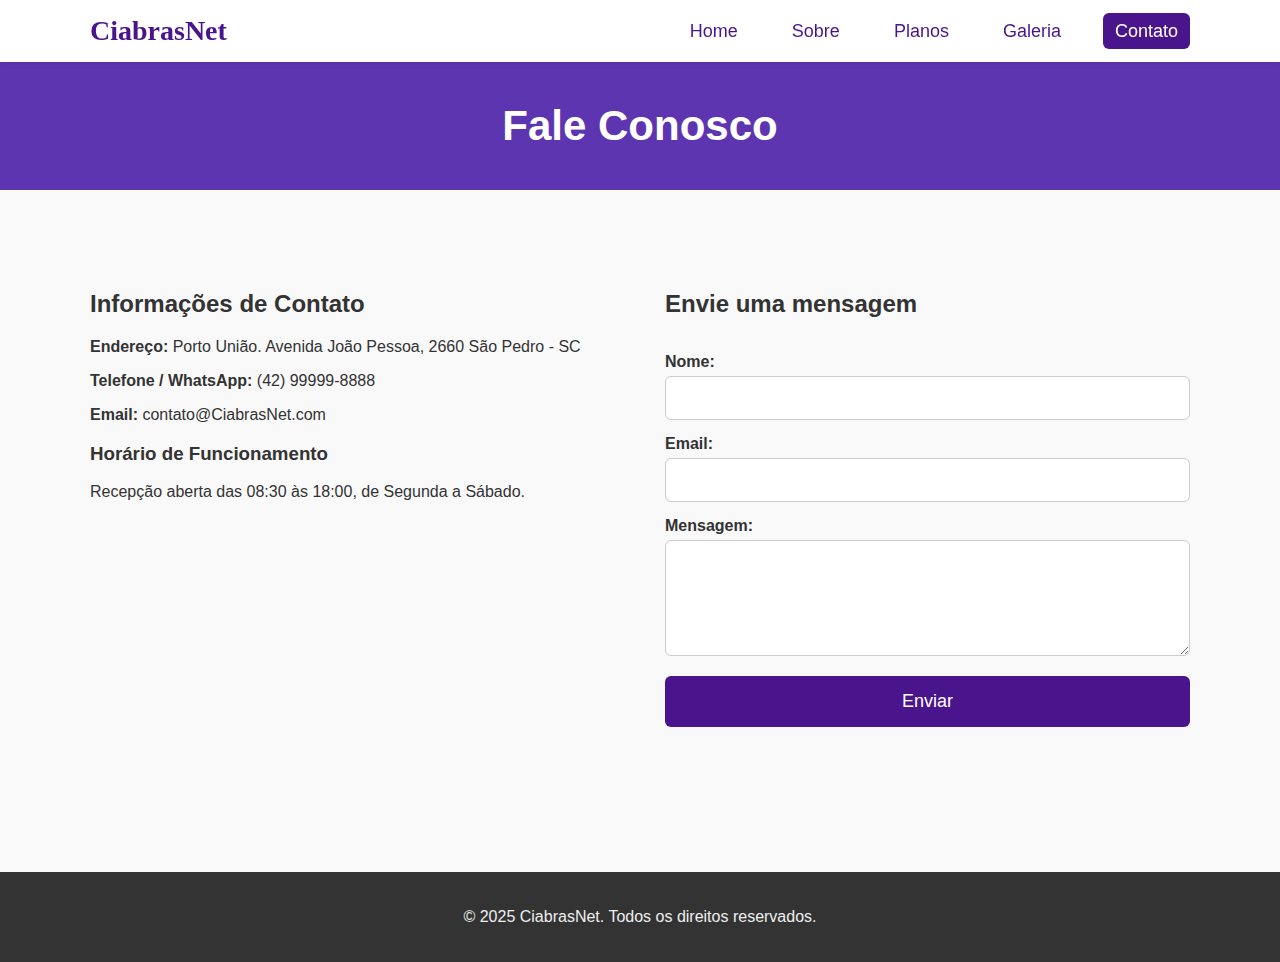
<file: site/Contato.html>
<!DOCTYPE html>
<html lang="pt-br">
<head>
    <meta charset="UTF-8">
    <meta name="viewport" content="width=device-width, initial-scale=1.0">
    <title>CiabrasNet - Contato</title>
    <link rel="stylesheet" href="css/style.css">
</head>
<body>
    <header>
        <div class="container">
            <a href="index.html" class="logo">CiabrasNet</a>
            <nav>
                <ul>
                    <li><a href="index.html">Home</a></li>
                    <li><a href="sobre.html">Sobre</a></li>
                    <li><a href="planos.html">Planos</a></li>
                    <li><a href="galeria.html">Galeria</a></li>
                    <li><a href="contato.html" class="active">Contato</a></li>
                </ul>
            </nav>
        </div>
    </header>

    <main>
        <section class="page-title">
            <div class="container">
                <h1>Fale Conosco</h1>
            </div>
        </section>

        <section class="container contact-section">
            <div class="contact-info">
                <h2>Informações de Contato</h2>
                <p><strong>Endereço:</strong> Porto União. Avenida João Pessoa, 2660 São Pedro - SC</p>
                <p><strong>Telefone / WhatsApp:</strong> (42) 99999-8888</p>
                <p><strong>Email:</strong> contato@CiabrasNet.com</p>
                <h3>Horário de Funcionamento</h3>
                <p>Recepção aberta das 08:30 às 18:00, de Segunda a Sábado.</p>
            </div>
            <div class="contact-form">
                <h2>Envie uma mensagem</h2>
                <form>
                    <label for="name">Nome:</label>
                    <input type="text" id="name" name="name" required>

                    <label for="email">Email:</label>
                    <input type="email" id="email" name="email" required>

                    <label for="message">Mensagem:</label>
                    <textarea id="message" name="message" rows="5" required></textarea>

                    <button type="submit">Enviar</button>
                </form>
            </div>
        </section>
    </main>

    <footer>
        <div class="container">
            <p>&copy; 2025 CiabrasNet. Todos os direitos reservados.</p>
        </div>
    </footer>
</body>
</html>
</file>
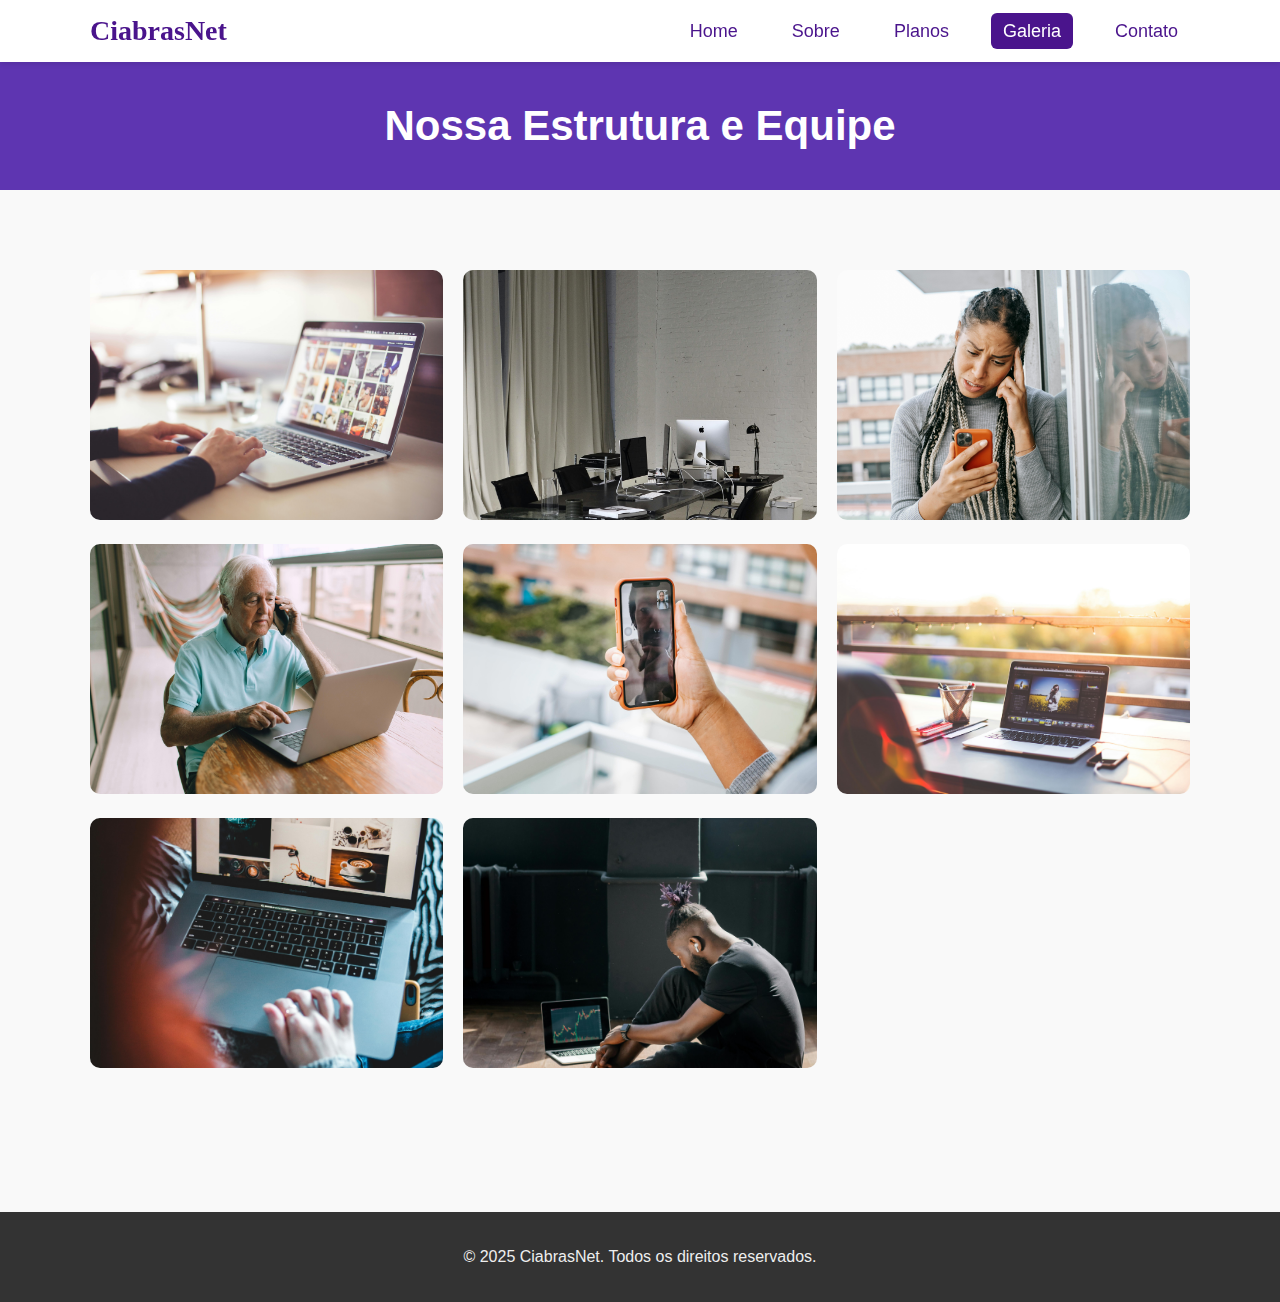
<file: site/Galeria.html>
<!DOCTYPE html>
<html lang="pt-br">
<head>
    <meta charset="UTF-8">
    <meta name="viewport" content="width=device-width, initial-scale=1.0">
    <title>CiabrasNet - Galeria</title>
    <link rel="stylesheet" href="css/style.css">
</head>
<body>
    <header>
        <div class="container">
            <a href="index.html" class="logo">CiabrasNet</a>
            <nav>
                <ul>
                    <li><a href="index.html">Home</a></li>
                    <li><a href="sobre.html">Sobre</a></li>
                    <li><a href="planos.html">Planos</a></li>
                    <li><a href="galeria.html" class="active">Galeria</a></li>
                    <li><a href="contato.html">Contato</a></li>
                </ul>
            </nav>
        </div>
    </header>

    <main>
        <section class="page-title">
            <div class="container">
                <h1>Nossa Estrutura e Equipe</h1>
            </div>
        </section>

        <section class="container gallery-container">
            <div class="gallery-grid">
                <div class="gallery-item"><img src="imagens/galeria1.jpg" alt="Foto da galeria 1"></div>
                <div class="gallery-item"><img src="imagens/galeria2.jpg" alt="Foto da galeria 2"></div>
                <div class="gallery-item"><img src="imagens/galeria3.jpg" alt="Foto da galeria 3"></div>
                <div class="gallery-item"><img src="imagens/galeria4.jpg" alt="Foto da galeria 4"></div>
                <div class="gallery-item"><img src="imagens/galeria5.jpg" alt="Foto da galeria 5"></div>
                <div class="gallery-item"><img src="imagens/galeria6.jpg" alt="Foto da galeria 6"></div>
                <div class="gallery-item"><img src="imagens/galeria7.jpg" alt="Foto da galeria 7"></div>
                <div class="gallery-item"><img src="imagens/galeria8.jpg" alt="Foto da galeria 8"></div>
            </div>
        </section>
    </main>

    <footer>
        <div class="container">
            <p>&copy; 2025 CiabrasNet. Todos os direitos reservados.</p>
        </div>
    </footer>
</body>
</html>
</file>
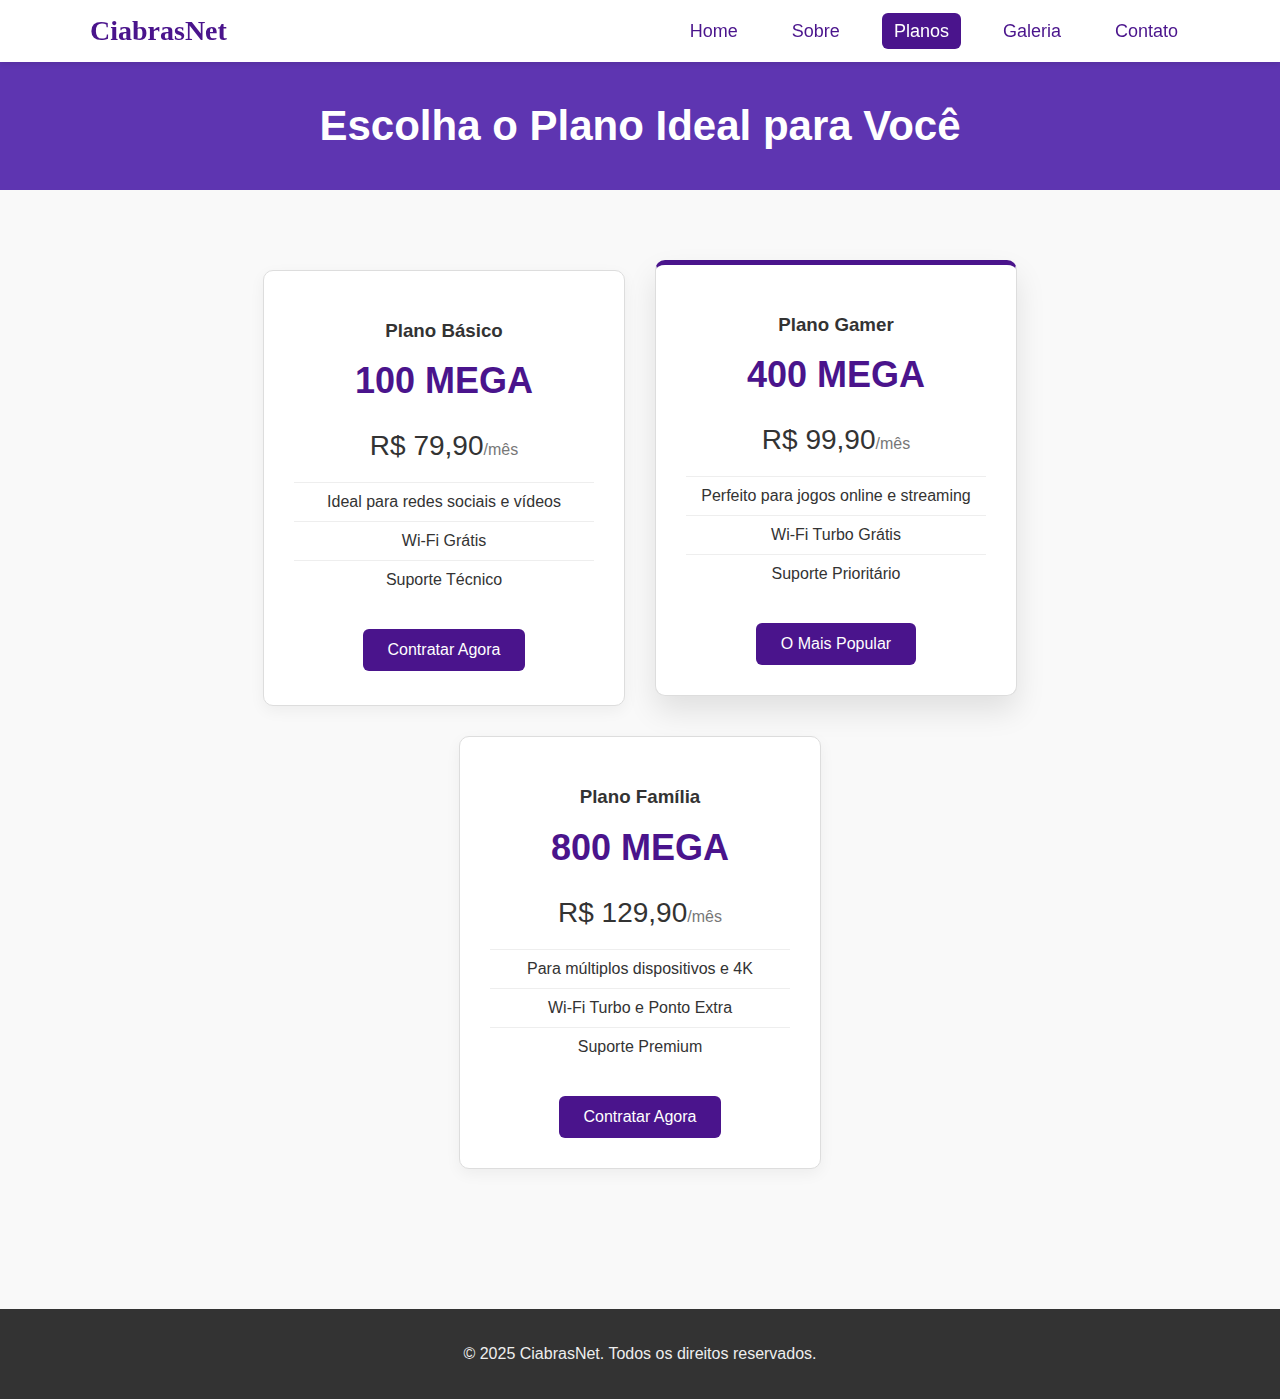
<file: site/planos.html>
<!DOCTYPE html>
<html lang="pt-br">
<head>
    <meta charset="UTF-8">
    <meta name="viewport" content="width=device-width, initial-scale=1.0">
    <title>CiabrasNet - Planos</title>
    <link rel="stylesheet" href="css/style.css">
</head>
<body>
    <header>
        <div class="container">
            <a href="index.html" class="logo">CiabrasNet</a>
            <nav>
                <ul>
                    <li><a href="index.html">Home</a></li>
                    <li><a href="sobre.html">Sobre</a></li>
                    <li><a href="planos.html" class="active">Planos</a></li>
                    <li><a href="galeria.html">Galeria</a></li>
                    <li><a href="contato.html">Contato</a></li>
                </ul>
            </nav>
        </div>
    </header>

    <main>
        <section class="page-title">
            <div class="container">
                <h1>Escolha o Plano Ideal para Você</h1>
            </div>
        </section>

        <section class="container plans-section">
            <div class="plan-card">
                <h3>Plano Básico</h3>
                <p class="plan-speed">100 MEGA</p>
                <p class="plan-price">R$ 79,90<span>/mês</span></p>
                <ul class="plan-features">
                    <li>Ideal para redes sociais e vídeos</li>
                    <li>Wi-Fi Grátis</li>
                    <li>Suporte Técnico</li>
                </ul>
                <a href="contato.html" class="plan-button">Contratar Agora</a>
            </div>
            <div class="plan-card recommended">
                <h3>Plano Gamer</h3>
                <p class="plan-speed">400 MEGA</p>
                <p class="plan-price">R$ 99,90<span>/mês</span></p>
                <ul class="plan-features">
                    <li>Perfeito para jogos online e streaming</li>
                    <li>Wi-Fi Turbo Grátis</li>
                    <li>Suporte Prioritário</li>
                </ul>
                <a href="contato.html" class="plan-button">O Mais Popular</a>
            </div>
            <div class="plan-card">
                <h3>Plano Família</h3>
                <p class="plan-speed">800 MEGA</p>
                <p class="plan-price">R$ 129,90<span>/mês</span></p>
                <ul class="plan-features">
                    <li>Para múltiplos dispositivos e 4K</li>
                    <li>Wi-Fi Turbo e Ponto Extra</li>
                    <li>Suporte Premium</li>
                </ul>
                <a href="contato.html" class="plan-button">Contratar Agora</a>
            </div>
        </section>
    </main>

    <footer>
        <div class="container">
            <p>&copy; 2025 CiabrasNet. Todos os direitos reservados.</p>
        </div>
    </footer>
</body>
</html>
</file>
<file: site/css/style.css>
/* ====================================================== */
/* ARQUIVO CSS FINAL E UNIFICADO (style.css)       */
/* ====================================================== */

/* ------------------------------------------------------ */
/* 1. ESTILOS GERAIS E CONTAINERS                         */
/* ------------------------------------------------------ */
body {
    font-family: Arial, sans-serif;
    margin: 0;
    padding: 0;
    color: #333;
    background-color: #f9f9f9;
}

.container {
    width: 90%;
    max-width: 1100px;
    margin: 0 auto;
}

main {
    min-height: calc(100vh - 150px);
}

/* ------------------------------------------------------ */
/* 2. CABEÇALHO E NAVEGAÇÃO (Header)                      */
/* ------------------------------------------------------ */
header {
    display: flex;
    justify-content: space-between;
    align-items: center;
    padding: 15px 0;
    background-color: #fff;
    box-shadow: 0 2px 5px rgba(0,0,0,0.1);
    position: sticky;
    top: 0;
    z-index: 1000;
}

header .container {
    display: flex;
    justify-content: space-between;
    align-items: center;
    width: 100%;
}

header .logo {
    font-family: cursive;
    font-weight: bold;
    font-size: 28px;
    text-decoration: none;
    color: #4a148c;
}

header nav ul {
    display: flex;
    list-style: none;
    margin: 0;
    padding: 0;
}

header nav li {
    margin-left: 30px;
}

header nav a {
    text-decoration: none;
    color: #4a148c;
    font-size: 18px;
    padding: 8px 12px;
    border-radius: 6px;
    transition: background-color 0.3s, color 0.3s;
}

header nav a:hover {
    background-color: #f3e5f5;
    color: #38006b;
}

header nav a.active {
    background-color: #4a148c;
    color: #fff;
}

/* ------------------------------------------------------ */
/* 3. ESTILOS DE PÁGINA (Títulos e Seções)                */
/* ------------------------------------------------------ */
.page-title {
    background-color: #5e35b1;
    color: white;
    padding: 40px 0;
    text-align: center;
}

.page-title h1 {
    margin: 0;
    font-size: 42px;
}

/* --- HOME PAGE --- */
.hero-banner {
    height: 80vh;
    background-image: linear-gradient(rgba(0, 0, 0, 0.6), rgba(0, 0, 0, 0.6)), url('../imagens/banner-home.jpg');
    background-size: cover;
    background-position: center;
    display: flex;
    justify-content: center;
    align-items: center;
    text-align: center;
    color: white;
    padding: 0 20px;
}
.hero-content h1 {
    font-size: 48px;
    margin-bottom: 20px;
    text-shadow: 2px 2px 8px rgba(0,0,0,0.5);
}
.hero-content p {
    font-size: 20px;
    margin-bottom: 30px;
}
.hero-button {
    background-color: #4a148c;
    color: white;
    padding: 15px 30px;
    text-decoration: none;
    border-radius: 8px;
    font-size: 18px;
    transition: background-color 0.3s;
}
.hero-button:hover {
    background-color: #6a1b9a;
}
.features-section {
    display: flex;
    justify-content: space-around;
    text-align: center;
    padding: 80px 0;
}
.feature-item {
    max-width: 300px;
}
.feature-item img {
    width: 80px;
    height: 80px;
    margin-bottom: 20px;
}

/* --- SOBRE PAGE --- */
.about-section {
    display: flex;
    align-items: center;
    gap: 60px;
    padding: 80px 0;
}
.about-image { flex: 0 0 45%; }
.about-image img {
    width: 100%;
    border-radius: 12px;
    box-shadow: 0 15px 35px rgba(0,0,0,0.12);
}
.about-text { flex: 1; }
.about-text h2 { font-size: 36px; color: #38006b; margin-top: 0; }
.about-text p { font-size: 17px; line-height: 1.7; }

/* --- PLANOS PAGE --- */
.plans-section {
    display: flex;
    justify-content: center;
    gap: 30px;
    padding: 80px 0;
    flex-wrap: wrap;
}
.plan-card {
    background: white;
    border: 1px solid #ddd;
    border-radius: 10px;
    padding: 30px;
    width: 300px;
    text-align: center;
    box-shadow: 0 5px 15px rgba(0,0,0,0.05);
    transition: transform 0.3s, box-shadow 0.3s;
}
.plan-card:hover, .plan-card.recommended {
    transform: translateY(-10px);
    box-shadow: 0 15px 30px rgba(0,0,0,0.1);
}
.plan-card.recommended { border-top: 5px solid #4a148c; }
.plan-speed { font-size: 36px; font-weight: bold; color: #4a148c; margin: 10px 0; }
.plan-price { font-size: 28px; margin-bottom: 20px; }
.plan-price span { font-size: 16px; color: #777; }
.plan-features { list-style: none; padding: 0; margin: 20px 0; }
.plan-features li { padding: 10px 0; border-top: 1px solid #eee; }
.plan-button { display: inline-block; background: #4a148c; color: white; padding: 12px 25px; border-radius: 6px; text-decoration: none; margin-top: 10px; }

/* --- GALERIA PAGE --- */
.gallery-container { padding: 80px 0; }
.gallery-grid {
    display: grid;
    grid-template-columns: repeat(auto-fit, minmax(300px, 1fr));
    gap: 20px;
}
.gallery-item img {
    width: 100%;
    height: 250px;
    object-fit: cover;
    border-radius: 10px;
    transition: transform 0.3s;
}
.gallery-item img:hover { transform: scale(1.05); }

/* --- CONTATO PAGE --- */
.contact-section {
    display: flex;
    gap: 50px;
    padding: 80px 0;
}
.contact-info, .contact-form { flex: 1; }
.contact-form form { display: flex; flex-direction: column; }
.contact-form label { margin-top: 15px; margin-bottom: 5px; font-weight: bold; }
.contact-form input, .contact-form textarea {
    padding: 12px;
    border: 1px solid #ccc;
    border-radius: 6px;
    font-size: 16px;
}
.contact-form button {
    margin-top: 20px;
    padding: 15px;
    background-color: #4a148c;
    color: white;
    border: none;
    border-radius: 6px;
    font-size: 18px;
    cursor: pointer;
    transition: background-color 0.3s;
}
.contact-form button:hover { background-color: #6a1b9a; }

/* ------------------------------------------------------ */
/* 4. RODAPÉ (Footer)                                     */
/* ------------------------------------------------------ */
footer {
    background-color: #333;
    color: #eee;
    text-align: center;
    padding: 20px 0;
    margin-top: 60px;
}
</file>
